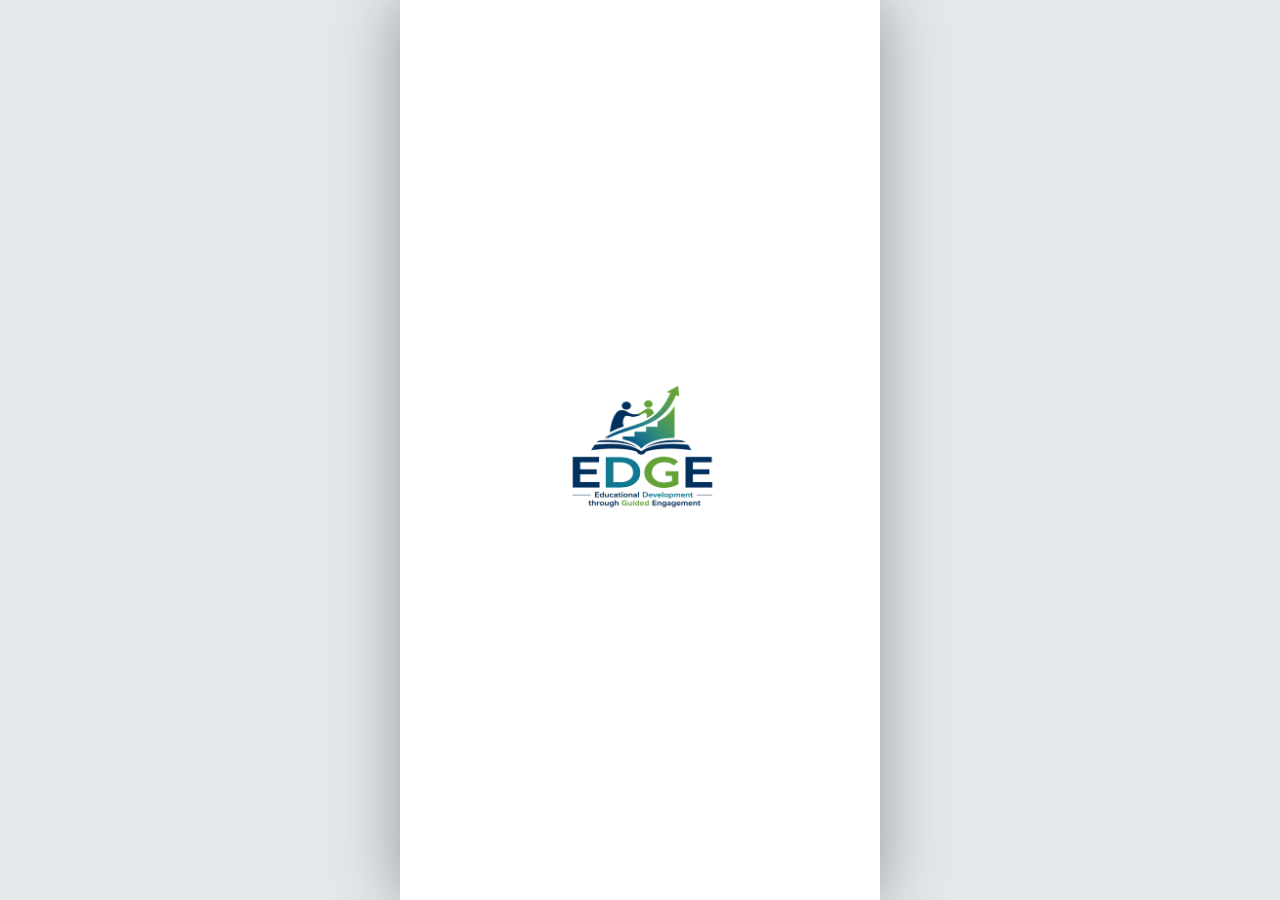
<file: index.html>
<!DOCTYPE html>
<html lang="en">
<head>
<meta charset="UTF-8" />
<meta name="viewport" content="width=device-width, initial-scale=1, viewport-fit=cover, user-scalable=no" />
<title>EDGE — Educational Development through Guided Engagement</title>
<meta name="description" content="EDGE — guided Grade 9 English reading comprehension practice, aligned to Term 1 MELCs, with progress tracking." />

<!-- PWA / Add to Home Screen -->
<link rel="manifest" href="manifest.json" />
<meta name="theme-color" content="#FFFFFF" />
<link rel="apple-touch-icon" href="assets/icons/icon-180.png" />
<meta name="apple-mobile-web-app-capable" content="yes" />
<meta name="apple-mobile-web-app-status-bar-style" content="black-translucent" />
<meta name="apple-mobile-web-app-title" content="EDGE" />
<link rel="icon" href="assets/icons/icon-32.png" />

<link rel="stylesheet" href="style.css" />
</head>
<body>

<div class="phone-frame" id="app">

  <!-- ============ SPLASH ============ -->
  <section class="screen splash-screen" id="screen-splash" aria-hidden="false">
    <div class="splash-logo-card">
      <img src="assets/logo.png" alt="EDGE" />
    </div>
  </section>

  <!-- ============ LOCK GATE (Unified Homescreen and Lockflow — Plan B, app-open gate) ============ -->
  <!-- Shown once per day, before the student reaches the app — but only when
       a session already exists on this device (a returning student). It asks
       for their real account password (not a puzzle), which is checked
       against Supabase Auth. If there's no existing session yet (first visit,
       or already signed out), this screen is skipped entirely and the app
       goes straight to the normal Login screen, since that already requires
       a password — there's nothing extra to "re-authenticate" in that case. -->
  <section class="screen lock-screen" id="screen-lock" aria-hidden="true">
    <div class="lock-content">
      <div class="lock-icon">
        <img src="assets/logo.png" alt="" />
      </div>
      <p class="lock-eyebrow">Enter your password to continue</p>
      <p class="lock-email" id="lockEmail">Loading…</p>

      <form id="lockForm" class="lock-form">
        <div class="password-row">
          <input class="field-input" type="password" id="lockPassword" placeholder="••••••••" autocomplete="current-password" required />
          <button type="button" class="eye-btn" id="lockToggleEye" aria-label="Show password">
            <svg width="20" height="20" viewBox="0 0 24 24" fill="none" stroke="currentColor" stroke-width="1.8">
              <path d="M1.5 12S5 5 12 5s10.5 7 10.5 7-3.5 7-10.5 7S1.5 12 1.5 12Z"/>
              <circle cx="12" cy="12" r="3"/>
            </svg>
          </button>
        </div>

        <p class="lock-feedback" id="lockFeedback"></p>

        <button class="unlock-btn" id="unlockBtn" type="submit">Unlock</button>
      </form>

      <button class="lock-signout-link" id="lockSignOutBtn" type="button">Not you? Sign in as someone else</button>

      <a class="lock-emergency-btn" id="lockEmergencyBtn" href="tel:911">
        <svg width="16" height="16" viewBox="0 0 24 24" fill="none" stroke="currentColor" stroke-width="2"><path d="M22 16.92v3a2 2 0 0 1-2.18 2 19.79 19.79 0 0 1-8.63-3.07 19.5 19.5 0 0 1-6-6 19.79 19.79 0 0 1-3.07-8.67A2 2 0 0 1 4.11 2h3a2 2 0 0 1 2 1.72c.127.96.361 1.903.7 2.81a2 2 0 0 1-.45 2.11L8.09 9.91a16 16 0 0 0 6 6l1.27-1.27a2 2 0 0 1 2.11-.45c.907.339 1.85.573 2.81.7A2 2 0 0 1 22 16.92z"/></svg>
        Emergency Call
      </a>
    </div>
  </section>

  <!-- ============ LOGIN ============ -->
  <section class="screen login-screen" id="screen-login" aria-hidden="true">
    <div class="login-card">
      <div class="login-card-accent"></div>
      <div class="login-card-body">
        <div class="login-logo-box">
          <img src="assets/logo.png" alt="EDGE" class="logo-light" />
          <img src="assets/logo-dark.png" alt="EDGE" class="logo-dark" />
        </div>

        <h1 class="login-title" id="authTitle">Student Login</h1>
        <p class="login-subtitle">GUIDED READING ACCESS</p>

        <p class="offline-banner" id="offlineBanner" style="display:none;">
          Running in offline demo mode — connect Supabase in
          <code>supabase-config.js</code> for real accounts &amp; sync.
        </p>

        <form id="loginForm">
          <div class="name-field-row signup-only">
            <div>
              <label class="field-label signup-only" for="firstName">First Name</label>
              <input class="field-input signup-only" type="text" id="firstName" placeholder="Juan" autocomplete="given-name" />
            </div>
            <div>
              <label class="field-label signup-only" for="lastName">Last Name</label>
              <input class="field-input signup-only" type="text" id="lastName" placeholder="Dela Cruz" autocomplete="family-name" />
            </div>
          </div>

          <label class="field-label" for="email">Email Address</label>
          <input class="field-input" type="email" id="email" placeholder="name@school.edu.ph" autocomplete="username" required />

          <label class="field-label signup-only" for="gradeLevel">Grade Level</label>
          <select class="field-input signup-only" id="gradeLevel" required>
            <option value="" disabled selected>Select grade level</option>
            <option value="7">Grade 7</option>
            <option value="8">Grade 8</option>
            <option value="9">Grade 9</option>
            <option value="10">Grade 10</option>
          </select>

          <label class="field-label" for="password">Password</label>
          <div class="password-row">
            <input class="field-input" type="password" id="password" placeholder="••••••••" autocomplete="current-password" required minlength="6" />
            <button type="button" class="eye-btn" id="toggleEye" aria-label="Show password">
              <svg width="20" height="20" viewBox="0 0 24 24" fill="none" stroke="currentColor" stroke-width="1.8">
                <path d="M1.5 12S5 5 12 5s10.5 7 10.5 7-3.5 7-10.5 7S1.5 12 1.5 12Z"/>
                <circle cx="12" cy="12" r="3"/>
              </svg>
            </button>
          </div>

          <p class="login-error" id="loginError"></p>

          <button type="submit" class="signin-btn" id="authSubmitBtn">Sign In to Dashboard</button>
        </form>

        <p class="auth-switch">
          <span id="authSwitchText">New here?</span>
          <button type="button" id="authModeToggle">Create an account</button>
        </p>

        <a class="admin-login-link" href="admin.html">Staff / Admin Login</a>
      </div>
    </div>
  </section>

  <!-- ============ APP SHELL ============ -->
  <section class="screen app-shell" id="screen-app" aria-hidden="true">

    <header class="top-bar">
      <div class="top-bar-logo">
        <img src="assets/logo.png" alt="EDGE" class="logo-light" />
        <img src="assets/logo-dark.png" alt="EDGE" class="logo-dark" />
      </div>
      <div class="top-bar-actions">
        <button class="icon-btn" id="bellBtn" aria-label="Notifications">
          <svg width="22" height="22" viewBox="0 0 24 24" fill="none" stroke="currentColor" stroke-width="1.8">
            <path d="M18 8a6 6 0 0 0-12 0c0 7-3 9-3 9h18s-3-2-3-9"/>
            <path d="M13.7 21a2 2 0 0 1-3.4 0"/>
          </svg>
          <span class="badge-dot"></span>
        </button>

        <div class="avatar-wrap">
          <button class="avatar-btn" id="avatarBtn" aria-label="Account" aria-haspopup="true" aria-expanded="false">
            <span class="avatar-initials" id="avatarInitials">ST</span>
            <img class="avatar-photo" id="avatarPhoto" alt="" style="display:none;" />
          </button>

          <div class="profile-menu" id="profileMenu" aria-hidden="true">
            <div class="profile-menu-header">
              <button class="profile-photo-btn" id="profilePhotoBtn" aria-label="Change profile photo">
                <span class="avatar-initials avatar-initials-lg" id="menuAvatarInitials">ST</span>
                <img class="avatar-photo" id="menuAvatarPhoto" alt="" style="display:none;" />
                <span class="profile-photo-edit">
                  <svg width="13" height="13" viewBox="0 0 24 24" fill="none" stroke="currentColor" stroke-width="2"><path d="M12 20h9"/><path d="M16.5 3.5a2.1 2.1 0 0 1 3 3L7 19l-4 1 1-4Z"/></svg>
                </span>
              </button>
              <div class="profile-menu-email" id="profileMenuEmail">—</div>
              <input type="file" id="avatarFileInput" accept="image/*" style="display:none;" />
              <p class="profile-photo-status" id="profilePhotoStatus"></p>
            </div>

            <div class="profile-menu-item theme-toggle-row">
              <span>Dark mode</span>
              <button class="theme-switch" id="themeSwitch" role="switch" aria-checked="false" aria-label="Toggle dark mode">
                <span class="theme-switch-thumb"></span>
              </button>
            </div>

            <button class="profile-menu-item" id="menuSettingsBtn">
              <svg width="17" height="17" viewBox="0 0 24 24" fill="none" stroke="currentColor" stroke-width="1.8"><circle cx="12" cy="12" r="3"/><path d="M19.4 15a1.7 1.7 0 0 0 .3 1.9l.1.1a2 2 0 1 1-2.8 2.8l-.1-.1a1.7 1.7 0 0 0-1.9-.3 1.7 1.7 0 0 0-1 1.5V21a2 2 0 1 1-4 0v-.1a1.7 1.7 0 0 0-1-1.6 1.7 1.7 0 0 0-1.9.3l-.1.1a2 2 0 1 1-2.8-2.8l.1-.1a1.7 1.7 0 0 0 .3-1.9 1.7 1.7 0 0 0-1.5-1H3a2 2 0 1 1 0-4h.1a1.7 1.7 0 0 0 1.6-1 1.7 1.7 0 0 0-.3-1.9l-.1-.1a2 2 0 1 1 2.8-2.8l.1.1a1.7 1.7 0 0 0 1.9.3H9a1.7 1.7 0 0 0 1-1.5V3a2 2 0 1 1 4 0v.1a1.7 1.7 0 0 0 1 1.5 1.7 1.7 0 0 0 1.9-.3l.1-.1a2 2 0 1 1 2.8 2.8l-.1.1a1.7 1.7 0 0 0-.3 1.9V9a1.7 1.7 0 0 0 1.5 1H21a2 2 0 1 1 0 4h-.1a1.7 1.7 0 0 0-1.5 1z"/></svg>
              Settings
            </button>

            <button class="profile-menu-item danger" id="menuLogoutBtn">
              <svg width="17" height="17" viewBox="0 0 24 24" fill="none" stroke="currentColor" stroke-width="1.8"><path d="M9 21H5a2 2 0 0 1-2-2V5a2 2 0 0 1 2-2h4"/><path d="M16 17l5-5-5-5"/><path d="M21 12H9"/></svg>
              Log out
            </button>
          </div>
        </div>
      </div>
    </header>

    <!-- ---- HOME ---- -->
    <div class="tab-panel" data-panel="home">
      <div class="panel-scroll">
        <div class="home-hero">
          <img src="assets/logo.png" alt="EDGE" class="logo-light" />
          <img src="assets/logo-dark.png" alt="EDGE" class="logo-dark" />
        </div>

        <p class="greeting-eyebrow">Welcome back</p>
        <h2 class="greeting-title">Ready for this week's lesson?</h2>

        <div class="quick-grid">
          <button class="quick-tile" data-goto="learn">
            <span class="quick-icon tile-green">
              <svg width="20" height="20" viewBox="0 0 24 24" fill="none" stroke="currentColor" stroke-width="1.8"><path d="M4 19.5V6a2 2 0 0 1 2-2h12a2 2 0 0 1 2 2v13.5"/><path d="M4 19.5A2 2 0 0 0 6 21h12a2 2 0 0 0 2-1.5"/><path d="M8 8h8M8 12h8M8 16h5"/></svg>
            </span>
            Start Lesson
          </button>
          <button class="quick-tile" data-goto="dashboard">
            <span class="quick-icon tile-teal">
              <svg width="20" height="20" viewBox="0 0 24 24" fill="none" stroke="currentColor" stroke-width="1.8"><path d="M3 3v18h18"/><path d="M7 15l4-4 3 3 5-6"/></svg>
            </span>
            View Progress
          </button>
          <button class="quick-tile" data-goto="home">
            <span class="quick-icon tile-orange">
              <svg width="20" height="20" viewBox="0 0 24 24" fill="none" stroke="currentColor" stroke-width="1.8"><path d="M12 2l2.9 6.6L22 9.3l-5 4.9 1.2 7.1L12 17.8l-6.2 3.5L7 14.2 2 9.3l7.1-.7z"/></svg>
            </span>
            Streak: <span id="homeStreakInline">0</span>w
          </button>
          <button class="quick-tile" data-goto="more">
            <span class="quick-icon tile-navy">
              <svg width="20" height="20" viewBox="0 0 24 24" fill="none" stroke="currentColor" stroke-width="1.8"><circle cx="12" cy="5" r="1.4"/><circle cx="12" cy="12" r="1.4"/><circle cx="12" cy="19" r="1.4"/></svg>
            </span>
            More
          </button>
        </div>

        <p class="section-heading">Today at a glance</p>
        <div class="mini-summary-card">
          <div class="mini-row"><span>Lessons this week</span><strong id="homeWeek">0</strong></div>
          <div class="mini-row"><span>Current streak</span><strong id="homeStreak">0 weeks</strong></div>
          <div class="mini-row"><span>Current level</span><strong id="homeLevel">1</strong></div>
        </div>
      </div>
    </div>

    <!-- ---- DASHBOARD ---- -->
    <div class="tab-panel" data-panel="dashboard">
      <div class="panel-scroll">
        <div class="stat-card">
          <div class="stat-icon tile-green">
            <svg width="22" height="22" viewBox="0 0 24 24" fill="none" stroke="currentColor" stroke-width="1.8"><rect x="3" y="5" width="18" height="16" rx="2"/><path d="M3 10h18M8 3v4M16 3v4"/></svg>
          </div>
          <div class="stat-text">
            <p class="stat-label">This Week</p>
            <p class="stat-number" id="statWeek">0</p>
            <p class="stat-note">lessons completed</p>
          </div>
        </div>

        <div class="stat-card">
          <div class="stat-icon tile-orange">
            <svg width="22" height="22" viewBox="0 0 24 24" fill="none" stroke="currentColor" stroke-width="1.8"><path d="M12 2l2.9 6.6L22 9.3l-5 4.9 1.2 7.1L12 17.8l-6.2 3.5L7 14.2 2 9.3l7.1-.7z"/></svg>
          </div>
          <div class="stat-text">
            <p class="stat-label">Streak</p>
            <p class="stat-number" id="statStreak">0</p>
            <p class="stat-note" id="statStreakNote">days in a row</p>
          </div>
        </div>

        <div class="stat-card">
          <div class="stat-icon tile-teal">
            <svg width="22" height="22" viewBox="0 0 24 24" fill="none" stroke="currentColor" stroke-width="1.8"><path d="M5 20V10M12 20V4M19 20v-7"/></svg>
          </div>
          <div class="stat-text">
            <p class="stat-label">Level</p>
            <p class="stat-number" id="statLevel">1</p>
            <p class="stat-note" id="statLevelNote">2 lessons to next level</p>
          </div>
        </div>

        <p class="section-heading">Analytics Overview</p>
        <p class="section-subtext">Lessons completed and comprehension accuracy over time.</p>

        <div class="chart-card">
          <canvas id="analyticsChart" height="230"></canvas>
        </div>

        <div class="legend-row">
          <span class="legend-item"><span class="legend-dot dot-green"></span>Lessons completed</span>
          <span class="legend-item"><span class="legend-dot dot-teal"></span>Accuracy %</span>
        </div>

        <p class="section-heading">Detailed Progress</p>
        <p class="section-subtext">Every completed lesson, most recent first.</p>

        <div class="history-list" id="historyList"></div>
      </div>
    </div>

    <!-- ---- LEARN (Bilingual Reading Comprehension module) ---- -->
    <!-- One lesson unlocks per week (per feedback: "each lesson ay may
         question within the week, tapos next week new lesson"). readingActiveCard
         shows while this week's lesson is still open; readingLockedCard shows
         once it's been completed, until the next weekly unlock. -->
    <div class="tab-panel" data-panel="learn">
      <div class="panel-scroll">
        <div class="panel-header-row">
          <h2 class="panel-title">Learn</h2>
          <span class="lesson-pill" id="lessonPill">Lesson 1</span>
        </div>
        <span class="competency-pill" id="competencyPill">Loading…</span>

        <div class="segmented" data-answer-mode>
          <button type="button" class="segmented-btn" data-mode="mc">Multiple Choice</button>
          <button type="button" class="segmented-btn" data-mode="typed">Type Answer</button>
        </div>

        <div class="chart-card reading-card" id="readingActiveCard">
          <p class="card-label" id="passageLabel">Passage</p>
          <div class="passage" id="passageText">Loading…</div>

          <p class="card-label">Question</p>
          <div class="question-box" id="readingQuestion">Loading…</div>

          <p class="card-label">Choose the best answer</p>
          <div class="test-options" id="readingOptions"></div>

          <div class="typed-answer-row" id="readingTyped" style="display:none;">
            <input type="text" class="field-input typed-answer-input" id="readingTypedInput" placeholder="Type your answer…" autocomplete="off" />
            <button type="button" class="primary-btn typed-answer-btn" id="readingTypedSubmit">Submit</button>
          </div>

          <p class="reading-feedback" id="readingFeedback"></p>
        </div>

        <div class="chart-card reading-card lesson-locked-card" id="readingLockedCard" style="display:none;">
          <div class="lesson-locked-icon">
            <svg width="26" height="26" viewBox="0 0 24 24" fill="none" stroke="currentColor" stroke-width="1.8"><path d="M20 6L9 17l-5-5"/></svg>
          </div>
          <p class="lesson-locked-title">This week's lesson is done!</p>
          <p class="lesson-locked-note" id="lessonLockedNote">A new lesson unlocks in 7 days.</p>
        </div>
      </div>
    </div>

    <!-- ---- TEST (Pre-Test / Post-Test) ---- -->
    <div class="tab-panel" data-panel="test">
      <div class="panel-scroll">
        <h2 class="panel-title">Assessment</h2>
        <p class="section-subtext">20-item reading comprehension test, administered before and after the intervention period.</p>

        <div class="segmented" data-answer-mode>
          <button type="button" class="segmented-btn" data-mode="mc">Multiple Choice</button>
          <button type="button" class="segmented-btn" data-mode="typed">Type Answer</button>
        </div>

        <div id="testHome">
          <div class="test-card" id="preTestCard">
            <div class="test-card-top">
              <span class="test-badge badge-teal">Pre-Test</span>
              <span class="test-status" id="preTestStatus">Not started</span>
            </div>
            <p class="test-card-desc">Take this before starting daily lessons to record a baseline score.</p>
            <button class="secondary-btn" id="startPreTest">Start Pre-Test</button>
          </div>

          <div class="test-card" id="postTestCard">
            <div class="test-card-top">
              <span class="test-badge badge-green">Post-Test</span>
              <span class="test-status" id="postTestStatus">Not started</span>
            </div>
            <p class="test-card-desc">Take this after the intervention period to measure improvement.</p>
            <button class="secondary-btn" id="startPostTest">Start Post-Test</button>
          </div>

          <div class="test-card result-card" id="comparisonCard" style="display:none;">
            <p class="card-label">Pre vs. Post comparison</p>
            <div class="mini-row"><span>Pre-Test score</span><strong id="cmpPre">—</strong></div>
            <div class="mini-row"><span>Post-Test score</span><strong id="cmpPost">—</strong></div>
            <div class="mini-row"><span>Change</span><strong id="cmpDelta">—</strong></div>
          </div>
        </div>

        <!-- Active quiz runner (hidden until a test starts) -->
        <div id="testRunner" style="display:none;">
          <div class="test-progress-row">
            <span id="testRunnerLabel">Pre-Test</span>
            <span id="testProgressText">Item 1 / 20</span>
          </div>
          <div class="progress-track"><div class="progress-fill" id="testProgressFill"></div></div>
          <span class="competency-pill" id="testCompetencyPill">Loading…</span>

          <div class="chart-card reading-card">
            <p class="card-label">Question</p>
            <div class="question-box" id="testQuestion">Loading…</div>

            <div class="test-options" id="testOptions"></div>

            <div class="typed-answer-row" id="testTyped" style="display:none;">
              <input type="text" class="field-input typed-answer-input" id="testTypedInput" placeholder="Type your answer…" autocomplete="off" />
              <button type="button" class="primary-btn typed-answer-btn" id="testTypedSubmit">Submit</button>
            </div>
          </div>

          <button class="ghost-btn" id="exitTestBtn">Exit test</button>
        </div>

        <!-- Result screen -->
        <div id="testResult" style="display:none;">
          <div class="test-card result-card">
            <p class="card-label" id="resultLabel">Pre-Test complete</p>
            <p class="result-score" id="resultScore">0 / 20</p>
            <p class="section-subtext" id="resultNote"></p>
            <button class="secondary-btn" id="backToTestsBtn">Back to Assessment</button>
          </div>
        </div>
      </div>
    </div>

    <!-- ---- RANK (Leaderboard) ---- -->
    <div class="tab-panel" data-panel="rank">
      <div class="panel-scroll">
        <h2 class="panel-title">Leaderboard</h2>
        <p class="section-subtext">Ranked by lessons completed. Ties broken by streak, then level.</p>

        <div class="leaderboard-scope-row">
          <button type="button" class="segmented-btn-solo active" id="scopeAllGrades">All Grades</button>
          <button type="button" class="segmented-btn-solo" id="scopeMyGrade">My Grade</button>
        </div>

        <div id="leaderboardOfflineNote" class="offline-banner" style="display:none;">
          The leaderboard needs a connected Supabase backend to compare students — it isn't available in offline demo mode. See <code>README.md</code> to connect Supabase.
        </div>

        <div id="leaderboardList" class="leaderboard-list"></div>
      </div>
    </div>

    <!-- ---- MORE ---- -->
    <div class="tab-panel" data-panel="more">
      <div class="panel-scroll">

        <!-- ---- MORE: main menu ---- -->
        <div class="more-view" id="moreMainView">
          <h2 class="panel-title">More</h2>

          <ul class="menu-list">
            <li class="menu-item" id="moreProfileItem">
              <span class="menu-icon tile-navy">
                <svg width="18" height="18" viewBox="0 0 24 24" fill="none" stroke="currentColor" stroke-width="1.8"><circle cx="12" cy="8" r="4"/><path d="M4 20c0-4 4-6 8-6s8 2 8 6"/></svg>
              </span>
              <span>Profile</span>
            </li>
            <li class="menu-item" id="notificationsItem">
              <span class="menu-icon tile-orange">
                <svg width="18" height="18" viewBox="0 0 24 24" fill="none" stroke="currentColor" stroke-width="1.8"><path d="M18 8a6 6 0 0 0-12 0c0 7-3 9-3 9h18s-3-2-3-9"/></svg>
              </span>
              <span>Daily Notifications</span>
              <span class="menu-value" id="notifStatus">Off</span>
            </li>
            <li class="menu-item" id="resetProgressItem">
              <span class="menu-icon tile-teal">
                <svg width="18" height="18" viewBox="0 0 24 24" fill="none" stroke="currentColor" stroke-width="1.8"><path d="M3 12a9 9 0 1 1 3 6.7"/><path d="M3 21v-5h5"/></svg>
              </span>
              <span>Reset progress</span>
            </li>
            <li class="menu-item" id="moreSettingsItem">
              <span class="menu-icon tile-green">
                <svg width="18" height="18" viewBox="0 0 24 24" fill="none" stroke="currentColor" stroke-width="1.8"><path d="M12 2l2.4 6.9H21l-5.6 4.1 2.1 7-5.5-4.3-5.5 4.3 2.1-7L3 8.9h6.6z"/></svg>
              </span>
              <span>Settings</span>
            </li>
          </ul>

          <button class="signout-btn" id="signOutBtn">Sign Out</button>
        </div>

        <!-- ---- MORE: profile page ---- -->
        <div class="more-view" id="moreProfileView" style="display:none;">
          <button class="back-row" id="profileBackBtn">
            <svg width="18" height="18" viewBox="0 0 24 24" fill="none" stroke="currentColor" stroke-width="2"><path d="M15 18l-6-6 6-6"/></svg>
            Back
          </button>
          <h2 class="panel-title">Profile</h2>

          <div class="profile-page-card">
            <button class="profile-photo-btn profile-photo-btn-lg" id="profilePagePhotoBtn" aria-label="Change profile photo">
              <span class="avatar-initials avatar-initials-lg" id="pageAvatarInitials">ST</span>
              <img class="avatar-photo" id="pageAvatarPhoto" alt="" style="display:none;" />
              <span class="profile-photo-edit">
                <svg width="13" height="13" viewBox="0 0 24 24" fill="none" stroke="currentColor" stroke-width="2"><path d="M12 20h9"/><path d="M16.5 3.5a2.1 2.1 0 0 1 3 3L7 19l-4 1 1-4Z"/></svg>
              </span>
            </button>
            <p class="profile-photo-status" id="profilePagePhotoStatus"></p>

            <label class="field-label" for="profileFirstName">First Name</label>
            <input class="field-input" type="text" id="profileFirstName" placeholder="First name" />

            <label class="field-label" for="profileLastName">Last Name</label>
            <input class="field-input" type="text" id="profileLastName" placeholder="Last name" />

            <label class="field-label" for="profileEmailDisplay">Email Address</label>
            <input class="field-input" type="email" id="profileEmailDisplay" disabled />
            <p class="field-hint">Email can't be changed here.</p>

            <button class="primary-btn" id="saveProfileBtn">Save Changes</button>
            <p class="profile-photo-status" id="saveProfileStatus"></p>
          </div>
        </div>

        <!-- ---- MORE: settings page ---- -->
        <div class="more-view" id="moreSettingsView" style="display:none;">
          <button class="back-row" id="settingsBackBtn">
            <svg width="18" height="18" viewBox="0 0 24 24" fill="none" stroke="currentColor" stroke-width="2"><path d="M15 18l-6-6 6-6"/></svg>
            Back
          </button>
          <h2 class="panel-title">Settings</h2>

          <ul class="menu-list">
            <li class="menu-item theme-toggle-row" style="cursor:default;">
              <span>Dark mode</span>
              <button class="theme-switch" id="settingsThemeSwitch" role="switch" aria-checked="false" aria-label="Toggle dark mode">
                <span class="theme-switch-thumb"></span>
              </button>
            </li>
          </ul>

          <p class="section-heading" style="margin-top:18px;">Default Answer Mode</p>
          <p class="field-hint" style="margin: -6px 0 10px;">Applies to Learn and Test tabs. A few items always stay multiple choice.</p>
          <div class="segmented" data-answer-mode>
            <button type="button" class="segmented-btn" data-mode="mc">Multiple Choice</button>
            <button type="button" class="segmented-btn" data-mode="typed">Type Answer</button>
          </div>

          <p class="section-heading" style="margin-top:22px;">Change Password</p>
          <div class="profile-page-card">
            <label class="field-label" for="newPassword">New Password</label>
            <div class="password-row">
              <input class="field-input" type="password" id="newPassword" placeholder="At least 6 characters" minlength="6" />
            </div>
            <label class="field-label" for="confirmPassword">Confirm New Password</label>
            <input class="field-input" type="password" id="confirmPassword" placeholder="Re-enter new password" minlength="6" />
            <button class="secondary-btn" id="changePasswordBtn">Update Password</button>
            <p class="profile-photo-status" id="passwordStatus"></p>
          </div>
        </div>

      </div>
    </div>

    <nav class="tab-bar">
      <button class="tab-btn active" data-tab="home">
        <svg width="22" height="22" viewBox="0 0 24 24" fill="none" stroke="currentColor" stroke-width="1.8"><path d="M3 11l9-8 9 8"/><path d="M5 10v10h14V10"/></svg>
        <span>Home</span>
      </button>

      <button class="tab-btn" data-tab="dashboard">
        <svg width="22" height="22" viewBox="0 0 24 24" fill="none" stroke="currentColor" stroke-width="1.8"><rect x="3" y="3" width="7" height="7" rx="1.5"/><rect x="14" y="3" width="7" height="7" rx="1.5"/><rect x="3" y="14" width="7" height="7" rx="1.5"/><rect x="14" y="14" width="7" height="7" rx="1.5"/></svg>
        <span>Dashboard</span>
      </button>
      <button class="tab-btn" data-tab="learn">
        <svg width="22" height="22" viewBox="0 0 24 24" fill="none" stroke="currentColor" stroke-width="1.8"><path d="M4 19.5V6a2 2 0 0 1 2-2h12a2 2 0 0 1 2 2v13.5"/><path d="M4 19.5A2 2 0 0 0 6 21h12a2 2 0 0 0 2-1.5"/></svg>
        <span>Learn</span>
      </button>
      <button class="tab-btn" data-tab="test">
        <svg width="22" height="22" viewBox="0 0 24 24" fill="none" stroke="currentColor" stroke-width="1.8"><path d="M9 11l3 3 8-8"/><path d="M21 12v7a2 2 0 0 1-2 2H5a2 2 0 0 1-2-2V5a2 2 0 0 1 2-2h11"/></svg>
        <span>Test</span>
      </button>
      <button class="tab-btn" data-tab="rank">
        <svg width="22" height="22" viewBox="0 0 24 24" fill="none" stroke="currentColor" stroke-width="1.8"><path d="M8 21h8"/><path d="M12 17v4"/><path d="M7 4h10v5a5 5 0 0 1-10 0V4Z"/><path d="M17 6h2a2 2 0 0 1 0 4h-1"/><path d="M7 6H5a2 2 0 0 0 0 4h1"/></svg>
        <span>Rank</span>
      </button>
      <button class="tab-btn" data-tab="more">
        <svg width="22" height="22" viewBox="0 0 24 24" fill="none" stroke="currentColor" stroke-width="1.8"><circle cx="5" cy="12" r="1.6"/><circle cx="12" cy="12" r="1.6"/><circle cx="19" cy="12" r="1.6"/></svg>
        <span>More</span>
      </button>
    </nav>
  </section>

  <!-- ============ PHOTO CROP MODAL ============ -->
  <div class="crop-modal" id="cropModal" aria-hidden="true">
    <div class="crop-modal-card">
      <p class="crop-modal-title">Adjust your photo</p>

      <div class="crop-viewport" id="cropViewport">
        <img id="cropImage" alt="" draggable="false" />
      </div>

      <div class="crop-zoom-row">
        <svg width="15" height="15" viewBox="0 0 24 24" fill="none" stroke="currentColor" stroke-width="1.8"><circle cx="11" cy="11" r="7"/><path d="m21 21-4.35-4.35"/></svg>
        <input type="range" id="cropZoom" min="100" max="300" value="100" />
        <svg width="19" height="19" viewBox="0 0 24 24" fill="none" stroke="currentColor" stroke-width="1.8"><circle cx="11" cy="11" r="7"/><path d="m21 21-4.35-4.35"/></svg>
      </div>
      <p class="crop-hint">Drag to reposition · use the slider to zoom</p>

      <div class="crop-modal-actions">
        <button class="ghost-btn" id="cropCancelBtn">Cancel</button>
        <button class="primary-btn" id="cropSaveBtn">Save Photo</button>
      </div>
    </div>
  </div>

</div>

<script src="assets/vendor/chart.umd.min.js"></script>
<script src="assets/vendor/supabase.js"></script>
<script src="supabase-config.js"></script>
<script src="app.js"></script>
</body>
</html>
</file>
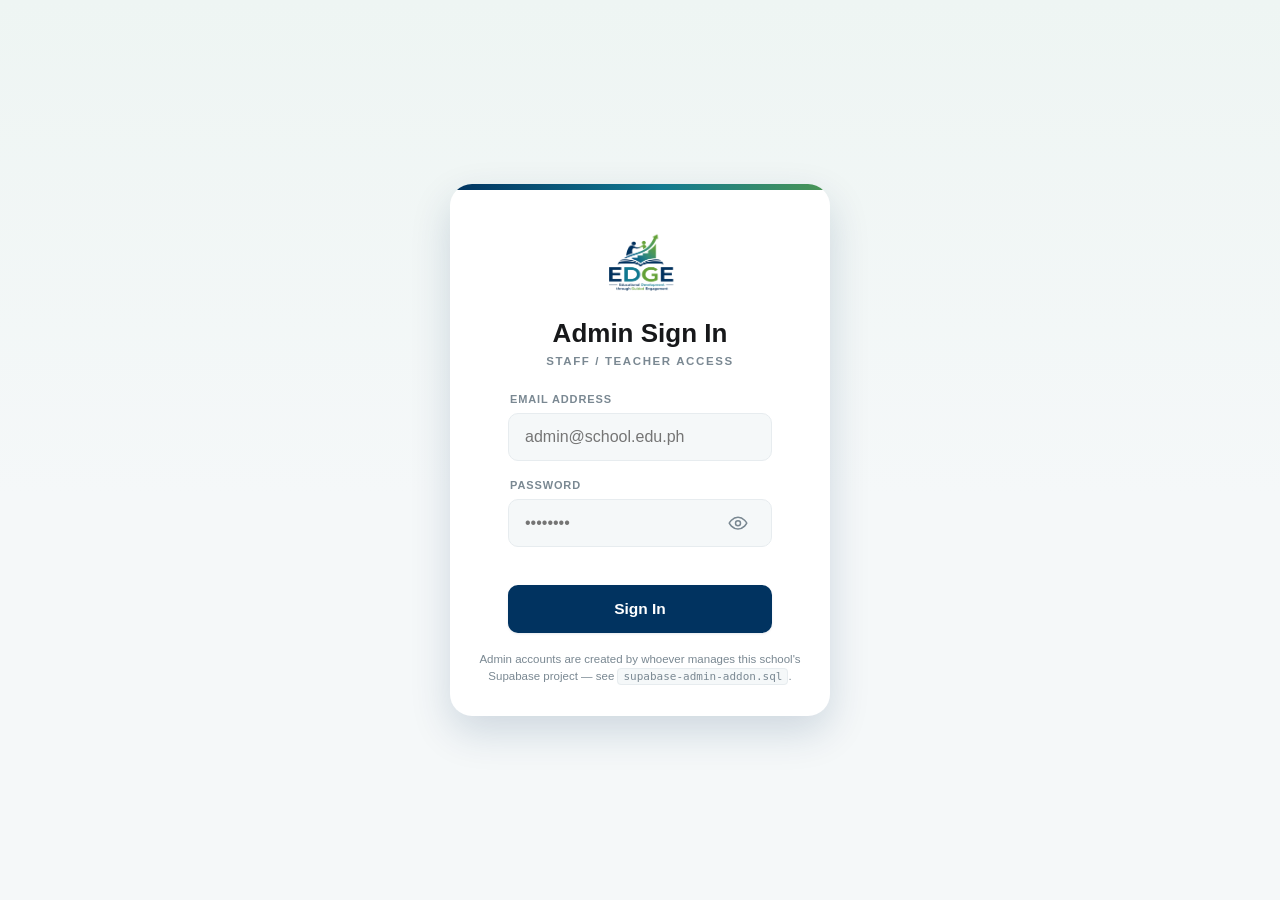
<file: admin.html>
<!DOCTYPE html>
<html lang="en">
<head>
<meta charset="UTF-8" />
<meta name="viewport" content="width=device-width, initial-scale=1" />
<title>EDGE — Admin Dashboard</title>
<meta name="description" content="EDGE Admin — student progress dashboard for teachers and staff." />
<meta name="robots" content="noindex, nofollow" />

<!-- Same manifest as index.html — installing from here now uses the exact
     same icon set / config that already works, just launching into admin.html. -->
<!-- PWA / Add to Home Screen -->
<link rel="manifest" href="manifest.json" />
<meta name="theme-color" content="#FFFFFF" />
<link rel="apple-touch-icon" href="assets/icons/icon-180.png" />
<meta name="apple-mobile-web-app-capable" content="yes" />
<meta name="apple-mobile-web-app-status-bar-style" content="black-translucent" />
<meta name="apple-mobile-web-app-title" content="EDGE" />
<link rel="icon" href="assets/icons/icon-32.png" />

<link rel="stylesheet" href="style.css" />
<link rel="stylesheet" href="admin.css" />
</head>
<body class="admin-body">

<!-- ============ ADMIN LOGIN ============ -->
<section class="admin-login-screen" id="adminLoginScreen">
  <div class="login-card">
    <div class="login-card-accent"></div>
    <div class="login-card-body">
      <div class="login-logo-box">
        <img src="assets/logo.png" alt="EDGE" class="logo-light" />
        <img src="assets/logo-dark.png" alt="EDGE" class="logo-dark" />
      </div>

      <h1 class="login-title">Admin Sign In</h1>
      <p class="login-subtitle">STAFF / TEACHER ACCESS</p>

      <p class="offline-banner" id="adminOfflineBanner" style="display:none;">
        Supabase isn't connected in <code>supabase-config.js</code> — the admin
        dashboard needs a real backend and can't run in offline demo mode.
      </p>

      <form id="adminLoginForm">
        <label class="field-label" for="adminEmail">Email Address</label>
        <input class="field-input" type="email" id="adminEmail" placeholder="admin@school.edu.ph" autocomplete="username" required />

        <label class="field-label" for="adminPassword">Password</label>
        <div class="password-row">
          <input class="field-input" type="password" id="adminPassword" placeholder="••••••••" autocomplete="current-password" required />
          <button type="button" class="eye-btn" id="adminToggleEye" aria-label="Show password">
            <svg width="20" height="20" viewBox="0 0 24 24" fill="none" stroke="currentColor" stroke-width="1.8">
              <path d="M1.5 12S5 5 12 5s10.5 7 10.5 7-3.5 7-10.5 7S1.5 12 1.5 12Z"/>
              <circle cx="12" cy="12" r="3"/>
            </svg>
          </button>
        </div>

        <p class="login-error" id="adminLoginError"></p>

        <button type="submit" class="signin-btn" id="adminSubmitBtn">Sign In</button>
      </form>

      <p class="admin-note">Admin accounts are created by whoever manages this school's Supabase project — see <code>supabase-admin-addon.sql</code>.</p>
    </div>
  </div>
</section>

<!-- ============ ADMIN DASHBOARD ============ -->
<section class="admin-dashboard" id="adminDashboardScreen" style="display:none;">

  <div class="admin-top-accent"></div>
  <header class="admin-top-bar">
    <div class="top-bar-logo">
      <img src="assets/logo.png" alt="EDGE" class="logo-light" />
      <img src="assets/logo-dark.png" alt="EDGE" class="logo-dark" />
    </div>
    <div class="admin-top-actions">
      <div class="admin-account">
        <span class="admin-avatar" id="adminAvatarInitials">A</span>
        <span class="admin-email" id="adminEmailDisplay"></span>
      </div>
      <button class="admin-signout-btn" id="adminSignOutBtn">
        <svg width="15" height="15" viewBox="0 0 24 24" fill="none" stroke="currentColor" stroke-width="1.8"><path d="M9 21H5a2 2 0 0 1-2-2V5a2 2 0 0 1 2-2h4"/><path d="M16 17l5-5-5-5"/><path d="M21 12H9"/></svg>
        <span>Sign Out</span>
      </button>
    </div>
  </header>

  <main class="admin-main">
    <h1 class="admin-page-title">Student Progress</h1>
    <p class="section-subtext">Overview of every registered student's activity, streaks, and test scores.</p>

    <div class="admin-summary-grid" id="adminSummaryGrid">
      <div class="admin-summary-card">
        <p class="admin-summary-label">Total Students</p>
        <p class="admin-summary-value" id="summaryTotal">—</p>
      </div>
      <div class="admin-summary-card">
        <p class="admin-summary-label">Avg. Level</p>
        <p class="admin-summary-value" id="summaryAvgLevel">—</p>
      </div>
      <div class="admin-summary-card">
        <p class="admin-summary-label">Avg. Pre-Test</p>
        <p class="admin-summary-value" id="summaryAvgPre">—</p>
      </div>
      <div class="admin-summary-card">
        <p class="admin-summary-label">Avg. Post-Test</p>
        <p class="admin-summary-value" id="summaryAvgPost">—</p>
      </div>
    </div>

    <div class="admin-table-toolbar">
      <input type="text" class="field-input admin-search" id="studentSearch" placeholder="Search by name, email, or grade…" />
      <button class="ghost-btn" id="refreshBtn">
        <svg width="15" height="15" viewBox="0 0 24 24" fill="none" stroke="currentColor" stroke-width="2"><path d="M3 12a9 9 0 1 1 3 6.7"/><path d="M3 21v-5h5"/></svg>
        Refresh
      </button>
    </div>

    <div class="admin-table-card">
      <div class="admin-table-scroll">
        <table class="admin-table" id="studentTable">
          <thead>
            <tr>
              <th data-sort="name">Student</th>
              <th data-sort="grade">Grade</th>
              <th data-sort="lesson">Lessons</th>
              <th data-sort="streak">Streak</th>
              <th data-sort="level">Level</th>
              <th data-sort="pre">Pre-Test</th>
              <th data-sort="post">Post-Test</th>
              <th data-sort="delta">Change</th>
              <th>Action</th>
            </tr>
          </thead>
          <tbody id="studentTableBody">
            <tr><td colspan="9" class="admin-table-empty">Loading…</td></tr>
          </tbody>
        </table>
      </div>
    </div>
  </main>
</section>

<script src="assets/vendor/supabase.js"></script>
<script src="supabase-config.js"></script>
<script src="admin.js"></script>
</body>
</html>
</file>
<file: style.css>
:root {
  /* ---- Light theme (default) ---- */
  --navy: #013360;
  --navy-hover: #011F3D;
  --navy-soft: #E7EDF3;
  --teal: #127A91;
  --teal-soft: #DEF0F3;
  --green: #65A238;
  --green-soft: #E9F3DF;
  --amber: #D98324;
  --amber-soft: #FBEBD8;
  --danger: #C0463A;
  --danger-soft: #FDF2F1;
  --danger-border: #F3D6D2;
  --ink: #17181A;
  --muted: #7A8892;
  --line: #E7ECEF;
  --bg: #F5F8F9;
  --card-bg: #FFFFFF;
  --card-bg-2: #FFFFFF;
  --outer-bg: #E4E8EB;
  --login-grad-start: #EEF5F3;
  --lock-grad-start: #12161D;
  --lock-grad-end: #0A0C10;
  --radius-lg: 20px;
  --radius-md: 14px;
  --radius-sm: 10px;
  --shadow-sm: 0 1px 2px rgba(1,51,96,0.05), 0 1px 3px rgba(1,51,96,0.06);
  --shadow-md: 0 6px 20px rgba(1,51,96,0.09);
  --shadow-lg: 0 16px 40px rgba(1,51,96,0.16);
  --chart-green-fill: rgba(101,162,56,0.10);
  --chart-teal-fill: rgba(18,122,145,0.08);
  --ease: cubic-bezier(0.4, 0, 0.2, 1);
  --safe-top: env(safe-area-inset-top, 0px);
  --safe-bottom: env(safe-area-inset-bottom, 0px);
}

[data-theme="dark"] {
  --navy: #4C8DFF;
  --navy-hover: #3D75D6;
  --navy-soft: rgba(76,141,255,0.16);
  --teal: #2DD4E0;
  --teal-soft: rgba(45,212,224,0.16);
  --green: #8BD450;
  --green-soft: rgba(139,212,80,0.16);
  --amber: #F5B84D;
  --amber-soft: rgba(245,184,77,0.16);
  --danger: #FF7A70;
  --danger-soft: rgba(255,122,112,0.14);
  --danger-border: rgba(255,122,112,0.35);
  --ink: #F3F5F7;
  --muted: #96A0AB;
  --line: rgba(255,255,255,0.10);
  --bg: #0A0C10;
  --card-bg: #15181E;
  --card-bg-2: #1C2028;
  --outer-bg: #000000;
  --login-grad-start: #10141B;
  --lock-grad-start: #12161D;
  --lock-grad-end: #0A0C10;
  --shadow-sm: 0 1px 2px rgba(0,0,0,0.3), 0 1px 3px rgba(0,0,0,0.24);
  --shadow-md: 0 6px 20px rgba(0,0,0,0.35);
  --shadow-lg: 0 16px 40px rgba(0,0,0,0.5);
  --chart-green-fill: rgba(139,212,80,0.14);
  --chart-teal-fill: rgba(45,212,224,0.12);
}

/* Logo/icon color variant swap: show the brand-color version on light
   backgrounds, the brightened version on dark backgrounds, so it's always
   legible without needing a white card behind it. */
.logo-dark { display: none !important; }
[data-theme="dark"] .logo-light { display: none !important; }
[data-theme="dark"] .logo-dark { display: block !important; }

@keyframes splashPop {
  from { opacity: 0; transform: scale(0.9); }
  to { opacity: 1; transform: scale(1); }
}

@media (prefers-reduced-motion: reduce) {
  *, *::before, *::after {
    animation-duration: 0.001ms !important;
    animation-iteration-count: 1 !important;
    transition-duration: 0.001ms !important;
  }
}

@keyframes fadeInUp {
  from { opacity: 0; transform: translateY(10px); }
  to { opacity: 1; transform: translateY(0); }
}

@keyframes fadeIn {
  from { opacity: 0; }
  to { opacity: 1; }
}

@keyframes shake {
  10%, 90% { transform: translateX(-1px); }
  20%, 80% { transform: translateX(2px); }
  30%, 50%, 70% { transform: translateX(-4px); }
  40%, 60% { transform: translateX(4px); }
}

@keyframes dotPop {
  0% { transform: scale(0.6); }
  60% { transform: scale(1.15); }
  100% { transform: scale(1); }
}

* { box-sizing: border-box; }

html, body {
  margin: 0;
  height: 100%;
  background: var(--outer-bg);
  font-family: -apple-system, BlinkMacSystemFont, "Segoe UI", Roboto, "Helvetica Neue", Arial, sans-serif;
  color: var(--ink);
  -webkit-tap-highlight-color: transparent;
  transition: background 0.25s var(--ease);
  /* Prevent iOS auto-zoom on input focus + respect system text scaling */
  -webkit-text-size-adjust: 100%;
  text-size-adjust: 100%;
}

button, input {
  font-family: inherit;
  -webkit-tap-highlight-color: transparent;
}

.mini-summary-card,
.stat-card,
.chart-card,
.menu-list,
.test-card {
  box-shadow: var(--shadow-sm);
  transition: box-shadow 0.18s var(--ease);
}

.phone-frame {
  position: relative;
  width: 100%;
  max-width: 480px;
  height: 100dvh;
  min-height: 100svh;
  margin: 0 auto;
  background: var(--bg);
  overflow: hidden;
  box-shadow: 0 0 60px rgba(0,0,0,0.35);
}

/* On true mobile viewports the "frame" concept should disappear entirely —
   no side gutters, no drop shadow floating the app off the edges. */
@media (max-width: 480px) {
  .phone-frame {
    max-width: 100%;
    height: 100dvh;
    min-height: 100svh;
    box-shadow: none;
  }
}

.screen {
  position: absolute;
  inset: 0;
  display: flex;
  flex-direction: column;
}

.screen[aria-hidden="true"] { display: none; }
.screen:not([aria-hidden="true"]) { animation: fadeInUp 0.35s var(--ease) both; }

/* ================= SPLASH ================= */

.splash-screen {
  background: #FFFFFF;
  align-items: center;
  justify-content: center;
}

.splash-logo-card {
  animation: splashPop 0.5s var(--ease) both;
}

.splash-logo-card img {
  width: 170px;
  max-width: 45vw;
  height: auto;
  object-fit: contain;
  display: block;
}

/* ================= LOGIN ================= */

.login-screen {
  background: linear-gradient(180deg, var(--login-grad-start) 0%, var(--bg) 55%);
  align-items: center;
  justify-content: center;
  padding: 24px;
  overflow-y: auto;
  -webkit-overflow-scrolling: touch;
}

.login-card {
  width: 100%;
  max-width: 380px;
  background: var(--card-bg);
  border-radius: 22px;
  overflow: hidden;
  box-shadow: var(--shadow-lg);
}

.login-card-accent {
  height: 6px;
  background: linear-gradient(90deg, var(--navy), var(--teal) 55%, var(--green) 120%);
}

.login-card-body {
  padding: 28px 26px 30px;
  display: flex;
  flex-direction: column;
  align-items: center;
}

.login-logo-box {
  width: 100%;
  background: transparent;
  padding: 14px 18px 4px;
  display: flex;
  justify-content: center;
  margin-bottom: 18px;
}

.login-logo-box img {
  max-width: 100%;
  height: 64px;
  object-fit: contain;
}

.login-title {
  font-size: clamp(20px, 6vw, 26px);
  font-weight: 800;
  margin: 0 0 6px;
  color: var(--ink);
  text-align: center;
}

.login-subtitle {
  font-size: 11.5px;
  font-weight: 700;
  letter-spacing: .14em;
  color: var(--muted);
  margin: 0 0 26px;
  text-align: center;
}

#loginForm { width: 100%; }

.field-label {
  display: block;
  font-size: 11px;
  font-weight: 700;
  letter-spacing: .08em;
  color: var(--muted);
  margin: 0 0 8px 2px;
  text-transform: uppercase;
}

.field-input {
  width: 100%;
  border: 1.5px solid var(--line);
  background: var(--bg);
  border-radius: var(--radius-sm);
  padding: 14px 16px;
  /* 16px is the iOS Safari threshold that prevents auto-zoom on focus */
  font-size: 16px;
  color: var(--ink);
  outline: none;
  margin-bottom: 18px;
  transition: border-color 0.18s var(--ease), box-shadow 0.18s var(--ease), background 0.18s var(--ease);
}

.field-input:focus {
  border-color: var(--teal);
  background: var(--card-bg-2);
  box-shadow: 0 0 0 3px var(--teal-soft);
}

:focus-visible {
  outline: 2px solid var(--teal);
  outline-offset: 2px;
}

.password-row { position: relative; }
.password-row .field-input { padding-right: 46px; }

.eye-btn {
  position: absolute;
  right: 12px;
  top: 50%;
  transform: translateY(-70%);
  border: none;
  background: none;
  color: var(--muted);
  cursor: pointer;
  padding: 10px;
  min-width: 44px;
  min-height: 44px;
  display: flex;
  align-items: center;
  justify-content: center;
}

.login-error {
  min-height: 18px;
  font-size: 13px;
  font-weight: 600;
  color: var(--danger);
  margin: -8px 0 10px 2px;
}

.signin-btn {
  width: 100%;
  border: none;
  border-radius: var(--radius-sm);
  padding: 15px;
  font-size: 15.5px;
  font-weight: 700;
  color: #fff;
  background: var(--navy);
  cursor: pointer;
  min-height: 48px;
  transition: background 0.18s var(--ease), transform 0.1s var(--ease), box-shadow 0.18s var(--ease);
  box-shadow: var(--shadow-sm);
}

.signin-btn:hover { background: var(--navy-hover); box-shadow: var(--shadow-md); }
.signin-btn:active { transform: scale(0.98); }
.signin-btn:disabled { opacity: 0.6; cursor: not-allowed; transform: none; }

.offline-banner {
  width: 100%;
  background: var(--amber-soft);
  color: var(--amber);
  font-size: 12px;
  line-height: 1.4;
  padding: 10px 12px;
  border-radius: var(--radius-sm);
  margin: -8px 0 18px;
}
.offline-banner code {
  background: rgba(255,255,255,0.1);
  padding: 1px 5px;
  border-radius: 4px;
  font-size: 11px;
  word-break: break-all;
}

.signup-only.hidden {
  display: none;
}

.name-field-row {
  display: grid;
  grid-template-columns: 1fr 1fr;
  gap: 12px;
}
.name-field-row .field-input { margin-bottom: 18px; }

/* Below ~340px two name fields side by side get too cramped to type in */
@media (max-width: 340px) {
  .name-field-row {
    grid-template-columns: 1fr;
    gap: 0;
  }
}

.auth-switch {
  margin: 16px 0 0;
  font-size: 13px;
  color: var(--muted);
  text-align: center;
}

.auth-switch button {
  border: none;
  background: none;
  color: var(--teal);
  font-weight: 700;
  font-size: 13px;
  cursor: pointer;
  padding: 8px 0 8px 4px;
  min-height: 44px;
}

/* ---- Staff / Admin login link (student login screen) ---- */

.admin-login-link {
  display: block;
  margin: 18px 0 0;
  font-size: 12.5px;
  font-weight: 700;
  text-align: center;
  color: var(--muted);
  text-decoration: none;
  padding: 12px 8px;
  min-height: 44px;
  border-radius: var(--radius-sm);
  transition: color 0.18s var(--ease), background 0.18s var(--ease);
}
.admin-login-link:hover {
  color: var(--navy);
  background: var(--bg);
}

/* ================= APP SHELL ================= */

.app-shell { background: var(--bg); }

.top-bar {
  position: relative;
  z-index: 5;
  flex-shrink: 0;
  display: flex;
  align-items: center;
  justify-content: space-between;
  padding: calc(var(--safe-top) + 14px) 16px 12px;
  background: var(--card-bg);
  border-bottom: 1px solid var(--line);
  gap: 8px;
}

.top-bar-logo {
  display: flex;
  align-items: center;
  min-width: 0;
}

.top-bar-logo img { height: 28px; max-width: 34vw; object-fit: contain; display: block; }

.top-bar-actions { display: flex; align-items: center; gap: 8px; flex-shrink: 0; }

.icon-btn {
  position: relative;
  width: 40px;
  height: 40px;
  border-radius: 50%;
  border: 1px solid var(--line);
  background: var(--card-bg-2);
  color: var(--ink);
  display: flex;
  align-items: center;
  justify-content: center;
  cursor: pointer;
  flex-shrink: 0;
}

.badge-dot {
  position: absolute;
  top: 8px;
  right: 8px;
  width: 8px;
  height: 8px;
  border-radius: 50%;
  background: var(--amber);
  border: 1.5px solid var(--card-bg);
}

.avatar-wrap { position: relative; flex-shrink: 0; }

.avatar-btn {
  width: 40px;
  height: 40px;
  border-radius: 50%;
  border: none;
  background: var(--navy);
  color: #fff;
  font-size: 13px;
  font-weight: 700;
  cursor: pointer;
  overflow: hidden;
  padding: 0;
  display: flex;
  align-items: center;
  justify-content: center;
  transition: transform 0.1s var(--ease);
}
.avatar-btn:active { transform: scale(0.94); }

.avatar-photo {
  width: 100%;
  height: 100%;
  object-fit: cover;
  border-radius: 50%;
}

/* ---- Profile dropdown ---- */

.profile-menu {
  position: absolute;
  top: calc(100% + 10px);
  right: 0;
  width: 250px;
  max-width: calc(100vw - 24px);
  background: var(--card-bg);
  border: 1px solid var(--line);
  border-radius: var(--radius-md);
  box-shadow: var(--shadow-lg);
  padding: 8px;
  z-index: 30;
  transform-origin: top right;
  animation: menuPop 0.16s var(--ease) both;
}

@keyframes menuPop {
  from { opacity: 0; transform: scale(0.94) translateY(-4px); }
  to { opacity: 1; transform: scale(1) translateY(0); }
}

.profile-menu[aria-hidden="true"] { display: none; }

.profile-menu-header {
  display: flex;
  flex-direction: column;
  align-items: center;
  text-align: center;
  padding: 14px 10px 12px;
  border-bottom: 1px solid var(--line);
  margin-bottom: 6px;
}

.profile-photo-btn {
  position: relative;
  width: 60px;
  height: 60px;
  border-radius: 50%;
  border: none;
  padding: 0;
  cursor: pointer;
  background: var(--navy);
  margin-bottom: 8px;
  overflow: visible;
}

.avatar-initials-lg { font-size: 20px; }

.profile-photo-btn .avatar-initials,
.profile-photo-btn .avatar-photo {
  width: 60px;
  height: 60px;
  border-radius: 50%;
  display: flex;
  align-items: center;
  justify-content: center;
  color: #fff;
  font-weight: 700;
  object-fit: cover;
}

.profile-photo-edit {
  position: absolute;
  bottom: -2px;
  right: -2px;
  width: 22px;
  height: 22px;
  border-radius: 50%;
  background: var(--teal);
  color: #fff;
  display: flex;
  align-items: center;
  justify-content: center;
  border: 2px solid var(--card-bg);
}

.profile-menu-email {
  font-size: 12.5px;
  font-weight: 600;
  color: var(--muted);
  word-break: break-all;
  padding: 0 6px;
}

.profile-photo-status {
  min-height: 14px;
  font-size: 11px;
  font-weight: 600;
  color: var(--teal);
  margin: 4px 0 0;
}

.profile-menu-item {
  width: 100%;
  display: flex;
  align-items: center;
  gap: 10px;
  border: none;
  background: none;
  padding: 11px 10px;
  min-height: 44px;
  font-size: 13.5px;
  font-weight: 600;
  color: var(--ink);
  border-radius: var(--radius-sm);
  cursor: pointer;
  text-align: left;
}
.profile-menu-item:hover { background: var(--bg); }
.profile-menu-item.danger { color: var(--danger); }

.theme-toggle-row {
  justify-content: space-between;
  cursor: default;
}
.theme-toggle-row:hover { background: none; }

.theme-switch {
  width: 40px;
  height: 24px;
  border-radius: 999px;
  border: none;
  background: var(--line);
  cursor: pointer;
  position: relative;
  padding: 0;
  flex-shrink: 0;
  transition: background 0.2s var(--ease);
}

.theme-switch[aria-checked="true"] { background: var(--navy); }

.theme-switch-thumb {
  position: absolute;
  top: 3px;
  left: 3px;
  width: 18px;
  height: 18px;
  border-radius: 50%;
  background: #fff;
  transition: transform 0.2s var(--ease);
  box-shadow: var(--shadow-sm);
}

.theme-switch[aria-checked="true"] .theme-switch-thumb { transform: translateX(16px); }

/* ---- Tab panels ---- */

.tab-panel {
  position: absolute;
  top: 0; left: 0; right: 0; bottom: 0;
  padding-top: calc(var(--safe-top) + 66px);
  padding-bottom: calc(var(--safe-bottom) + 74px);
  display: none;
}

.tab-panel.active { display: block; animation: fadeInUp 0.3s var(--ease) both; }

.panel-scroll {
  height: 100%;
  overflow-y: auto;
  overflow-x: hidden;
  padding: 18px 16px 6px;
  -webkit-overflow-scrolling: touch;
}

.section-heading {
  font-size: clamp(17px, 5vw, 19px);
  font-weight: 800;
  margin: 22px 2px 4px;
  color: var(--ink);
}

.section-subtext {
  font-size: 13.5px;
  color: var(--muted);
  margin: 0 2px 14px;
}

/* ---- Home ---- */

.home-hero {
  display: flex;
  flex-direction: column;
  align-items: center;
  padding: 22px 20px 26px;
  margin: 0 -16px 22px;
  background: linear-gradient(155deg, var(--navy) 0%, var(--teal) 130%);
  border-radius: 0 0 28px 28px;
  animation: fadeInUp 0.45s var(--ease) both;
}

.home-hero img {
  width: 108px;
  max-width: 30vw;
  height: auto;
  object-fit: contain;
  filter: brightness(0) invert(1);
  opacity: 0.96;
}

.greeting-eyebrow {
  font-size: 12px;
  font-weight: 700;
  letter-spacing: .06em;
  text-transform: uppercase;
  color: var(--muted);
  margin: 14px 0 2px;
  text-align: center;
}

.greeting-title {
  font-size: clamp(16px, 5vw, 19px);
  font-weight: 800;
  margin: 0 auto;
  line-height: 1.3;
  color: var(--ink);
  text-align: center;
  max-width: 280px;
}

.quick-grid {
  display: grid;
  grid-template-columns: 1fr 1fr;
  gap: 12px;
  margin-top: 20px;
}

/* On very narrow phones, two tiles per row starts crushing icon + label —
   drop to a single column so nothing wraps or truncates. */
@media (max-width: 340px) {
  .quick-grid {
    grid-template-columns: 1fr;
  }
}

.quick-tile {
  background: var(--card-bg);
  border: 1px solid var(--line);
  border-radius: var(--radius-md);
  padding: 16px 14px;
  display: flex;
  flex-direction: column;
  align-items: flex-start;
  gap: 10px;
  font-size: 14px;
  font-weight: 700;
  color: var(--ink);
  cursor: pointer;
  text-align: left;
  box-shadow: var(--shadow-md);
  min-height: 44px;
  transition: border-color 0.18s var(--ease), box-shadow 0.18s var(--ease), transform 0.1s var(--ease);
}

.quick-tile:hover { border-color: var(--navy-soft); box-shadow: var(--shadow-lg); transform: translateY(-1px); }
.quick-tile:active { transform: scale(0.98); }

.quick-icon {
  width: 38px;
  height: 38px;
  border-radius: 12px;
  display: flex;
  align-items: center;
  justify-content: center;
  flex-shrink: 0;
}

.tile-navy { background: var(--navy-soft); color: var(--navy); }
.tile-teal { background: var(--teal-soft); color: var(--teal); }
.tile-green { background: var(--green-soft); color: var(--green); }
.tile-orange, .tile-amber { background: var(--amber-soft); color: var(--amber); }

.mini-summary-card {
  background: var(--card-bg);
  border: 1px solid var(--line);
  border-radius: var(--radius-md);
  padding: 6px 16px;
}

.mini-row {
  display: flex;
  justify-content: space-between;
  align-items: center;
  gap: 10px;
  padding: 12px 0;
  font-size: 14px;
  border-bottom: 1px solid var(--line);
}
.mini-row:last-child { border-bottom: none; }
.mini-row span { color: var(--muted); }
.mini-row strong { color: var(--ink); font-size: 15px; text-align: right; }

/* ---- Dashboard ---- */

.stat-card {
  display: flex;
  align-items: center;
  gap: 16px;
  background: var(--card-bg);
  border: 1px solid var(--line);
  border-radius: var(--radius-lg);
  padding: 18px 18px;
  margin-bottom: 14px;
  transition: transform 0.18s var(--ease), box-shadow 0.18s var(--ease), border-color 0.18s var(--ease);
  animation: fadeInUp 0.4s var(--ease) both;
}

.stat-card:hover {
  transform: translateY(-2px);
  box-shadow: var(--shadow-md);
  border-color: var(--navy-soft);
}

.stat-card:nth-child(1) { animation-delay: 0.02s; }
.stat-card:nth-child(2) { animation-delay: 0.08s; }
.stat-card:nth-child(3) { animation-delay: 0.14s; }

.stat-icon {
  width: 52px;
  height: 52px;
  border-radius: 16px;
  flex-shrink: 0;
  display: flex;
  align-items: center;
  justify-content: center;
  transition: transform 0.2s var(--ease);
}
.stat-card:hover .stat-icon { transform: scale(1.08); }

/* stat-text has no width of its own in the markup, so on a narrow phone the
   flex row lets its content (especially long notes like "2 lessons to next
   level") push past the card edge instead of wrapping. */
.stat-text {
  flex: 1;
  min-width: 0;
}
.stat-note {
  overflow-wrap: break-word;
}

.stat-label {
  margin: 0 0 2px;
  font-size: 11.5px;
  font-weight: 700;
  letter-spacing: .08em;
  text-transform: uppercase;
  color: var(--muted);
}

.stat-number {
  margin: 0;
  font-size: clamp(24px, 7vw, 30px);
  font-weight: 800;
  color: var(--ink);
  line-height: 1.1;
}

.stat-note {
  margin: 2px 0 0;
  font-size: 12.5px;
  color: var(--muted);
}

.chart-card {
  background: var(--card-bg);
  border: 1px solid var(--line);
  border-radius: var(--radius-lg);
  padding: 16px 12px 8px;
  margin-top: 4px;
  transition: box-shadow 0.18s var(--ease);
  animation: fadeInUp 0.4s var(--ease) 0.2s both;
}

.chart-card svg,
.chart-card canvas {
  max-width: 100%;
  height: auto;
}

.legend-row {
  display: flex;
  flex-wrap: wrap;
  justify-content: center;
  gap: 12px 18px;
  margin: 12px 0 6px;
}

.legend-item {
  display: flex;
  align-items: center;
  gap: 6px;
  font-size: 12.5px;
  font-weight: 600;
  color: var(--muted);
}

.legend-dot { width: 9px; height: 9px; border-radius: 50%; flex-shrink: 0; }
.dot-teal { background: var(--teal); }
.dot-green { background: var(--green); }
.dot-navy { background: var(--navy); }

/* ---- Detailed Progress list (Dashboard) ---- */

.history-list {
  display: flex;
  flex-direction: column;
  gap: 10px;
  margin-top: 6px;
}

.history-item {
  display: flex;
  align-items: center;
  justify-content: space-between;
  gap: 12px;
  background: var(--card-bg);
  border: 1px solid var(--line);
  border-radius: var(--radius-md);
  padding: 12px 14px;
  box-shadow: var(--shadow-sm);
  animation: fadeInUp 0.3s var(--ease) both;
}

.history-item-main { min-width: 0; flex: 1; }

.history-item-question {
  font-size: 13.5px;
  font-weight: 600;
  color: var(--ink);
  overflow: hidden;
  text-overflow: ellipsis;
  white-space: nowrap;
}

.history-item-date {
  font-size: 11.5px;
  color: var(--muted);
  margin-top: 2px;
}

.history-item-accuracy {
  flex-shrink: 0;
  font-size: 12.5px;
  font-weight: 700;
  padding: 5px 11px;
  border-radius: 999px;
  white-space: nowrap;
}

.history-item-accuracy.acc-high { background: var(--green-soft); color: var(--green); }
.history-item-accuracy.acc-mid { background: var(--amber-soft); color: var(--amber); }
.history-item-accuracy.acc-low { background: var(--danger-soft); color: var(--danger); }

.history-empty {
  font-size: 13px;
  color: var(--muted);
  text-align: center;
  padding: 22px 0;
  background: var(--card-bg);
  border: 1px dashed var(--line);
  border-radius: var(--radius-md);
}

/* ---- Learn (reading module) ---- */

.panel-header-row {
  display: flex;
  align-items: center;
  justify-content: space-between;
  gap: 10px;
  margin-bottom: 14px;
}

.panel-title { font-size: clamp(19px, 5.5vw, 22px); font-weight: 800; margin: 0; }

.lesson-pill {
  background: var(--teal-soft);
  color: var(--teal);
  font-size: 12px;
  font-weight: 700;
  padding: 6px 12px;
  border-radius: 999px;
  flex-shrink: 0;
  white-space: nowrap;
}

/* ---- Leaderboard ---- */

.leaderboard-scope-row {
  display: flex;
  gap: 8px;
  margin-bottom: 16px;
}

.segmented-btn-solo {
  flex: 1;
  border: 1px solid var(--line);
  background: var(--card-bg);
  color: var(--muted);
  font-size: 12.5px;
  font-weight: 700;
  padding: 9px 4px;
  min-height: 40px;
  border-radius: var(--radius-sm);
  cursor: pointer;
  transition: all 0.16s var(--ease);
}
.segmented-btn-solo.active {
  background: var(--navy);
  color: #fff;
  border-color: var(--navy);
}

.leaderboard-list { display: flex; flex-direction: column; gap: 8px; }

.leaderboard-row {
  display: flex;
  align-items: center;
  gap: 10px;
  background: var(--card-bg);
  border: 1px solid var(--line);
  border-radius: var(--radius-md);
  padding: 12px 12px;
  box-shadow: var(--shadow-sm);
  transition: transform 0.12s var(--ease);
}
.leaderboard-row.is-me {
  border-color: var(--navy);
  background: var(--navy-soft);
}

.rank-badge {
  width: 30px;
  height: 30px;
  border-radius: 50%;
  display: flex;
  align-items: center;
  justify-content: center;
  font-size: 13px;
  font-weight: 800;
  flex-shrink: 0;
  background: var(--bg);
  color: var(--muted);
}
.rank-badge.rank-1 { background: linear-gradient(135deg, #FFD76B, #F5A623); color: #5C3D00; }
.rank-badge.rank-2 { background: linear-gradient(135deg, #E2E8F0, #B9C2CE); color: #33404D; }
.rank-badge.rank-3 { background: linear-gradient(135deg, #E8B08A, #C9773F); color: #4A2A0D; }

.lb-avatar {
  width: 34px;
  height: 34px;
  border-radius: 50%;
  background: var(--teal-soft);
  color: var(--teal);
  font-size: 12px;
  font-weight: 800;
  display: flex;
  align-items: center;
  justify-content: center;
  flex-shrink: 0;
}

.lb-name-col { flex: 1; min-width: 0; }
.lb-name { font-size: 13.5px; font-weight: 700; color: var(--ink); white-space: nowrap; overflow: hidden; text-overflow: ellipsis; }
.lb-grade { font-size: 11.5px; color: var(--muted); }

.lb-stats { display: flex; gap: 10px; flex-shrink: 0; }
.lb-stat { text-align: center; }
.lb-stat-value { font-size: 14px; font-weight: 800; color: var(--navy); line-height: 1.1; }
.lb-stat-label { font-size: 9.5px; color: var(--muted); text-transform: uppercase; letter-spacing: .04em; }

/* On very narrow phones, hide the secondary leaderboard stat and keep only
   the primary one so name + score stay readable without wrapping. */
@media (max-width: 340px) {
  .lb-stat:nth-child(2) { display: none; }
}

.leaderboard-empty {
  text-align: center;
  padding: 30px 16px;
  color: var(--muted);
  font-size: 13.5px;
}

/* ---- Impersonation banner (admin viewing as a student) ---- */

.impersonation-banner {
  position: absolute;
  top: 0; left: 0; right: 0;
  z-index: 20;
  background: var(--amber);
  color: #3A2600;
  font-size: 12px;
  font-weight: 700;
  padding: 9px 14px calc(9px + var(--safe-top, 0px));
  display: flex;
  flex-wrap: wrap;
  align-items: center;
  justify-content: space-between;
  gap: 8px 10px;
}
.impersonation-banner button {
  border: 1.5px solid rgba(0,0,0,0.25);
  background: rgba(255,255,255,0.35);
  color: #3A2600;
  font-size: 11.5px;
  font-weight: 800;
  padding: 5px 10px;
  min-height: 32px;
  border-radius: 999px;
  cursor: pointer;
  white-space: nowrap;
}

/* ---- Segmented control (answer-mode switch: MC vs typed) ---- */

.segmented {
  display: flex;
  background: var(--bg);
  border: 1px solid var(--line);
  border-radius: var(--radius-sm);
  padding: 3px;
  margin-bottom: 16px;
  gap: 3px;
}

.segmented-btn {
  flex: 1;
  border: none;
  background: transparent;
  color: var(--muted);
  font-size: 12.5px;
  font-weight: 700;
  padding: 9px 4px;
  min-height: 40px;
  border-radius: calc(var(--radius-sm) - 3px);
  cursor: pointer;
  transition: background 0.16s var(--ease), color 0.16s var(--ease), box-shadow 0.16s var(--ease);
}
.segmented-btn.active {
  background: var(--card-bg);
  color: var(--navy);
  box-shadow: var(--shadow-sm);
}
.segmented-btn:hover:not(.active) { color: var(--ink); }

/* ---- Typed-answer input (Learn + Test tabs) ---- */

.typed-answer-row { margin-top: 4px; }

.typed-answer-input {
  margin-bottom: 10px;
  font-size: 16px;
  transition: border-color 0.16s var(--ease), box-shadow 0.16s var(--ease);
}
.typed-answer-input.correct {
  border-color: var(--green);
  box-shadow: 0 0 0 3px color-mix(in srgb, var(--green) 18%, transparent);
}
.typed-answer-input.incorrect {
  border-color: var(--danger);
  box-shadow: 0 0 0 3px color-mix(in srgb, var(--danger) 18%, transparent);
}

.typed-answer-btn { margin-top: 0; }

.competency-pill {
  display: inline-block;
  background: var(--navy-soft);
  color: var(--navy);
  font-size: 11px;
  font-weight: 700;
  letter-spacing: .02em;
  padding: 5px 11px;
  border-radius: 999px;
  margin: 0 0 14px;
  border: 1px solid var(--line);
}

.reading-card { padding: 18px 16px; }

.card-label {
  margin: 0 0 8px;
  font-size: 11.5px;
  font-weight: 700;
  letter-spacing: .06em;
  text-transform: uppercase;
  color: var(--teal);
}

.passage {
  background: var(--bg);
  border-radius: var(--radius-md);
  padding: 14px 16px;
  font-size: 14.5px;
  line-height: 1.55;
  color: var(--ink);
  margin-bottom: 18px;
  border: 1px solid var(--line);
  overflow-wrap: break-word;
}

.question-box {
  background: var(--navy);
  color: #fff;
  border-radius: var(--radius-md);
  padding: 14px 16px;
  font-size: 14.5px;
  font-weight: 600;
  line-height: 1.4;
  margin-bottom: 18px;
  overflow-wrap: break-word;
}

.answer-input { margin-bottom: 4px; }

.primary-btn {
  margin-top: 14px;
  width: 100%;
  border: none;
  border-radius: var(--radius-sm);
  padding: 14px;
  font-size: 15px;
  font-weight: 700;
  color: #fff;
  background: var(--navy);
  cursor: pointer;
  min-height: 48px;
  transition: background 0.18s var(--ease), transform 0.1s var(--ease), box-shadow 0.18s var(--ease);
  box-shadow: var(--shadow-sm);
}
.primary-btn:hover { background: var(--navy-hover); box-shadow: var(--shadow-md); }
.primary-btn:active { transform: scale(0.98); }

.reading-feedback {
  min-height: 20px;
  margin: 12px 2px 0;
  font-size: 13.5px;
  font-weight: 600;
}
.reading-feedback.correct { color: var(--green); }
.reading-feedback.wrong { color: var(--danger); }

.lesson-locked-card {
  display: flex;
  flex-direction: column;
  align-items: center;
  text-align: center;
  padding: 34px 20px;
}

.lesson-locked-icon {
  width: 52px;
  height: 52px;
  border-radius: 50%;
  display: flex;
  align-items: center;
  justify-content: center;
  background: var(--green-soft);
  color: var(--green);
  margin-bottom: 14px;
}

.lesson-locked-title {
  font-size: 16px;
  font-weight: 800;
  color: var(--ink);
  margin: 0 0 6px;
}

.lesson-locked-note {
  font-size: 13px;
  color: var(--muted);
  margin: 0;
}

/* ---- More ---- */

.menu-list {
  list-style: none;
  margin: 0 0 24px;
  padding: 0;
  background: var(--card-bg);
  border: 1px solid var(--line);
  border-radius: var(--radius-md);
  overflow: hidden;
}

.menu-item {
  display: flex;
  align-items: center;
  gap: 12px;
  padding: 15px 16px;
  min-height: 48px;
  font-size: 14.5px;
  font-weight: 600;
  color: var(--ink);
  border-bottom: 1px solid var(--line);
  cursor: pointer;
}
.menu-item:last-child { border-bottom: none; }

.menu-icon {
  width: 32px;
  height: 32px;
  border-radius: 9px;
  display: flex;
  align-items: center;
  justify-content: center;
  flex-shrink: 0;
}

.signout-btn {
  width: 100%;
  border: 1.5px solid var(--danger-border);
  background: var(--danger-soft);
  color: var(--danger);
  font-size: 14.5px;
  font-weight: 700;
  padding: 14px;
  min-height: 48px;
  border-radius: var(--radius-sm);
  cursor: pointer;
}

/* ---- Tab bar ---- */

.tab-bar {
  position: absolute;
  left: 0; right: 0; bottom: 0;
  display: flex;
  background: var(--card-bg);
  border-top: 1px solid var(--line);
  padding: 8px 4px calc(6px + var(--safe-bottom));
}

.tab-btn {
  flex: 1;
  min-width: 0;
  border: none;
  background: none;
  display: flex;
  flex-direction: column;
  align-items: center;
  gap: 4px;
  padding: 6px 2px;
  min-height: 44px;
  font-size: 10.5px;
  font-weight: 700;
  color: var(--muted);
  cursor: pointer;
  transition: color 0.18s var(--ease), transform 0.1s var(--ease);
}

.tab-btn span {
  max-width: 100%;
  white-space: nowrap;
  overflow: hidden;
  text-overflow: ellipsis;
}

.tab-btn svg { transition: transform 0.18s var(--ease); }
.tab-btn:active { transform: scale(0.94); }
.tab-btn.active { color: var(--navy); }
.tab-btn.active svg { transform: translateY(-1px); }

/* Six tabs (Home/Dashboard/Learn/Test/Rank/More) on a 320–360px screen leave
   very little room per label — "Dashboard" is the long one. Scale text down
   further rather than let it wrap to two lines and unbalance the bar. */
@media (max-width: 360px) {
  .tab-btn { font-size: 9px; padding-left: 0; padding-right: 0; }
}

/* ---- Language toggle (Learn tab) ---- */

.lang-toggle {
  display: flex;
  gap: 8px;
  margin-bottom: 14px;
}

.lang-btn {
  flex: 1;
  border: 1.5px solid var(--line);
  background: var(--card-bg);
  color: var(--muted);
  font-size: 13px;
  font-weight: 700;
  padding: 10px;
  min-height: 44px;
  border-radius: var(--radius-sm);
  cursor: pointer;
}

.lang-btn.active {
  border-color: var(--teal);
  background: var(--teal-soft);
  color: var(--teal);
}

/* ---- Test / Assessment module ---- */

.test-card {
  background: var(--card-bg);
  border: 1px solid var(--line);
  border-radius: var(--radius-lg);
  padding: 18px;
  margin-bottom: 14px;
}

.test-card-top {
  display: flex;
  flex-wrap: wrap;
  align-items: center;
  justify-content: space-between;
  gap: 6px;
  margin-bottom: 8px;
}

.test-badge {
  font-size: 11.5px;
  font-weight: 700;
  padding: 5px 11px;
  border-radius: 999px;
}
.badge-teal { background: var(--teal-soft); color: var(--teal); }
.badge-green { background: var(--green-soft); color: var(--green); }

.test-status {
  font-size: 12.5px;
  font-weight: 700;
  color: var(--muted);
}

.test-card-desc {
  font-size: 13.5px;
  color: var(--muted);
  margin: 0 0 14px;
  line-height: 1.4;
}

.secondary-btn {
  width: 100%;
  border: none;
  border-radius: var(--radius-sm);
  padding: 13px;
  font-size: 14.5px;
  font-weight: 700;
  color: #fff;
  background: var(--navy);
  cursor: pointer;
  min-height: 46px;
}
.secondary-btn:disabled {
  background: rgba(255,255,255,0.08);
  color: var(--muted);
  cursor: not-allowed;
}

.result-card { text-align: center; }
.result-score {
  font-size: clamp(30px, 9vw, 40px);
  font-weight: 800;
  color: var(--navy);
  margin: 8px 0 6px;
}

.test-progress-row {
  display: flex;
  justify-content: space-between;
  font-size: 12.5px;
  font-weight: 700;
  color: var(--muted);
  margin: 4px 2px 8px;
}

.progress-track {
  height: 8px;
  border-radius: 6px;
  background: var(--line);
  overflow: hidden;
  margin-bottom: 16px;
}
.progress-fill {
  height: 100%;
  width: 0%;
  background: linear-gradient(90deg, var(--teal), var(--green));
  transition: width .3s ease;
}

.test-options {
  display: flex;
  flex-direction: column;
  gap: 10px;
  margin-top: 4px;
}

.test-option-btn {
  text-align: left;
  border: 1.5px solid var(--line);
  background: var(--bg);
  color: var(--ink);
  font-size: 14px;
  font-weight: 600;
  padding: 13px 14px;
  min-height: 44px;
  border-radius: var(--radius-sm);
  cursor: pointer;
  overflow-wrap: break-word;
}
.test-option-btn.selected {
  border-color: var(--teal);
  background: var(--teal-soft);
}
.test-option-btn.correct {
  border-color: var(--green);
  background: var(--green-soft);
}
.test-option-btn.incorrect {
  border-color: var(--danger);
  background: var(--danger-soft);
}

.more-view { animation: fadeInUp 0.25s var(--ease) both; }

.back-row {
  display: flex;
  align-items: center;
  gap: 6px;
  border: none;
  background: none;
  color: var(--muted);
  font-size: 13.5px;
  font-weight: 700;
  padding: 10px 2px;
  min-height: 44px;
  margin-bottom: 10px;
  cursor: pointer;
}
.back-row:hover { color: var(--ink); }

.profile-page-card {
  background: var(--card-bg);
  border: 1px solid var(--line);
  border-radius: var(--radius-lg);
  padding: 20px 18px;
  box-shadow: var(--shadow-sm);
  display: flex;
  flex-direction: column;
  align-items: center;
  text-align: center;
  margin-bottom: 20px;
}

.profile-page-card .field-label,
.profile-page-card .field-input {
  width: 100%;
  text-align: left;
}

.profile-photo-btn-lg,
.profile-photo-btn-lg .avatar-initials,
.profile-photo-btn-lg .avatar-photo {
  width: 84px;
  height: 84px;
}
.profile-photo-btn-lg .avatar-initials { font-size: 26px; }
.profile-photo-btn-lg { margin-bottom: 6px; }

.field-hint {
  width: 100%;
  text-align: left;
  font-size: 11.5px;
  color: var(--muted);
  margin: -12px 0 16px;
}

.menu-value {
  margin-left: auto;
  font-size: 12.5px;
  font-weight: 700;
  color: var(--muted);
  white-space: nowrap;
  overflow: hidden;
  text-overflow: ellipsis;
  max-width: 40%;
}

/* ---- Lock gate (Unified Homescreen and Lockflow — Plan B, app-open gate) ---- */

.lock-screen {
  background: #FFFFFF;
  align-items: center;
  justify-content: center;
  padding: 28px 24px;
  color: var(--ink);
  overflow-y: auto;
}

.lock-content {
  width: 100%;
  max-width: 340px;
  display: flex;
  flex-direction: column;
  align-items: center;
  text-align: center;
}

.lock-content.shake { animation: shake 0.4s var(--ease); }
.lock-content.unlocking { animation: fadeIn 0.3s var(--ease) both; opacity: 0.4; }

.lock-icon {
  width: 96px;
  max-width: 26vw;
  height: auto;
  display: flex;
  align-items: center;
  justify-content: center;
  margin-bottom: 20px;
}

.lock-icon img {
  width: 100%;
  height: auto;
  object-fit: contain;
}

.lock-eyebrow {
  font-size: 11.5px;
  font-weight: 700;
  letter-spacing: 0.1em;
  text-transform: uppercase;
  color: var(--muted);
  margin: 0 0 10px;
}

.lock-email {
  font-size: clamp(15px, 4.5vw, 17px);
  font-weight: 800;
  margin: 0 0 22px;
  letter-spacing: 0.01em;
  color: var(--ink);
  word-break: break-all;
}

.lock-feedback {
  min-height: 18px;
  font-size: 13px;
  font-weight: 600;
  color: var(--danger);
  margin: 4px 0 6px;
  text-align: left;
}

.lock-form {
  width: 100%;
}

.lock-form .password-row { margin-bottom: 0; }

.unlock-btn {
  width: 100%;
  border: none;
  border-radius: var(--radius-sm);
  padding: 14px;
  font-size: 15px;
  font-weight: 700;
  color: #fff;
  background: var(--navy);
  cursor: pointer;
  margin-top: 18px;
  min-height: 48px;
  transition: background 0.18s var(--ease), transform 0.1s var(--ease), box-shadow 0.18s var(--ease);
  box-shadow: var(--shadow-sm);
}
.unlock-btn:hover { background: var(--navy-hover); box-shadow: var(--shadow-md); }
.unlock-btn:active { transform: scale(0.98); }
.unlock-btn:disabled { opacity: 0.7; cursor: default; }

.lock-signout-link {
  border: none;
  background: none;
  color: var(--muted);
  font-size: 12.5px;
  font-weight: 600;
  margin-top: 18px;
  padding: 10px;
  min-height: 44px;
  cursor: pointer;
  text-decoration: underline;
}
.lock-signout-link:hover { color: var(--ink); }

.lock-emergency-btn {
  display: inline-flex;
  align-items: center;
  gap: 8px;
  margin-top: 14px;
  padding: 10px 18px;
  min-height: 44px;
  border-radius: 999px;
  border: 1.5px solid var(--danger-border);
  background: var(--danger-soft);
  color: var(--danger);
  font-size: 13px;
  font-weight: 700;
  text-decoration: none;
  cursor: pointer;
  transition: box-shadow 0.18s var(--ease), transform 0.1s var(--ease);
}
.lock-emergency-btn:hover { box-shadow: var(--shadow-sm); }
.lock-emergency-btn:active { transform: scale(0.97); }

/* ---- Small-phone pass (iPhone SE / compact Android, ~360px and under) ---- */
@media (max-width: 360px) {
  .login-title { font-size: 22px; }
  .stat-number { font-size: 26px; }
  .top-bar { padding-left: 14px; padding-right: 14px; }
  .panel-scroll { padding-left: 14px; padding-right: 14px; }
  .home-hero { margin-left: -14px; margin-right: -14px; padding-left: 16px; padding-right: 16px; }
  .quick-tile { padding: 14px 12px; }
  .stat-card { padding: 15px 14px; gap: 12px; }
  .stat-icon { width: 46px; height: 46px; }
}

/* ---- Short-viewport pass (landscape phones / small-height devices) ---- */
@media (max-height: 560px) {
  .home-hero { padding-top: 14px; padding-bottom: 16px; }
  .home-hero img { width: 70px; }
  .greeting-eyebrow { margin-top: 8px; }
  .splash-logo-card img { width: 120px; }
  .lock-content { padding: 8px 0; }
}

/* ---- Photo crop modal ---- */

.crop-modal {
  position: absolute;
  inset: 0;
  background: rgba(0,0,0,0.6);
  display: flex;
  align-items: center;
  justify-content: center;
  padding: 24px;
  z-index: 50;
}
.crop-modal[aria-hidden="true"] { display: none; }

.crop-modal-card {
  width: 100%;
  max-width: 340px;
  background: var(--card-bg);
  border-radius: var(--radius-lg);
  padding: 22px 20px;
  box-shadow: var(--shadow-lg);
  display: flex;
  flex-direction: column;
  align-items: center;
  animation: menuPop 0.16s var(--ease) both;
}

.crop-modal-title {
  font-size: 16px;
  font-weight: 800;
  color: var(--ink);
  margin: 0 0 16px;
}

.crop-viewport {
  width: min(260px, 62vw);
  height: min(260px, 62vw);
  border-radius: 50%;
  overflow: hidden;
  position: relative;
  background: var(--bg);
  border: 2px solid var(--line);
  cursor: grab;
  touch-action: none;
  box-shadow: 0 0 0 2000px rgba(0,0,0,0.35);
}
.crop-viewport:active { cursor: grabbing; }

.crop-viewport img {
  position: absolute;
  top: 0;
  left: 0;
  transform-origin: top left;
  user-select: none;
  -webkit-user-drag: none;
  pointer-events: none;
}

.crop-zoom-row {
  width: 100%;
  display: flex;
  align-items: center;
  gap: 10px;
  margin-top: 18px;
  color: var(--muted);
}

.crop-zoom-row input[type="range"] {
  flex: 1;
  accent-color: var(--navy);
}

.crop-hint {
  font-size: 11.5px;
  color: var(--muted);
  margin: 8px 0 18px;
  text-align: center;
}

.crop-modal-actions {
  width: 100%;
  display: flex;
  gap: 10px;
}
.crop-modal-actions .ghost-btn,
.crop-modal-actions .primary-btn {
  flex: 1;
  margin-top: 0;
}

.ghost-btn {
  width: 100%;
  border: 1.5px solid var(--line);
  background: transparent;
  color: var(--muted);
  font-size: 14px;
  font-weight: 700;
  padding: 13px;
  min-height: 46px;
  border-radius: var(--radius-sm);
  cursor: pointer;
  transition: border-color 0.18s var(--ease), color 0.18s var(--ease), background 0.18s var(--ease);
}
.ghost-btn:hover { border-color: var(--muted); color: var(--ink); background: var(--bg); }
.ghost-btn:active { transform: scale(0.98); }
</file>
<file: admin.css>
/* ===================== EDGE — Admin dashboard styles ===================== */
/* Loaded after style.css, so it inherits all the :root / [data-theme="dark"]
   tokens (colors, radii, shadows) already defined there. Only admin-only
   layout lives here. */

.admin-body {
  margin: 0;
  min-height: 100vh;
  background: var(--outer-bg);
  font-family: -apple-system, BlinkMacSystemFont, "Segoe UI", Roboto, "Helvetica Neue", Arial, sans-serif;
  color: var(--ink);
}

/* ---- Admin login (same card language as the student login) ---- */

.admin-login-screen {
  min-height: 100vh;
  display: flex;
  align-items: center;
  justify-content: center;
  padding: 24px;
  background: linear-gradient(180deg, var(--login-grad-start) 0%, var(--bg) 55%);
}

.admin-note {
  margin: 18px 0 0;
  font-size: 11.5px;
  color: var(--muted);
  text-align: center;
  line-height: 1.5;
}
.admin-note code {
  background: var(--bg);
  border: 1px solid var(--line);
  padding: 1px 5px;
  border-radius: 4px;
  font-size: 11px;
}

/* ---- Admin dashboard shell ---- */

.admin-dashboard { min-height: 100vh; }

.admin-top-accent {
  height: 4px;
  background: linear-gradient(90deg, var(--navy), var(--teal) 55%, var(--green) 120%);
  position: sticky;
  top: 0;
  z-index: 6;
}

.admin-top-bar {
  display: flex;
  align-items: center;
  justify-content: space-between;
  gap: 12px;
  padding: 14px 28px;
  background: var(--card-bg);
  border-bottom: 1px solid var(--line);
  position: sticky;
  top: 4px;
  z-index: 5;
}

.top-bar-logo img { height: 26px; object-fit: contain; }

.admin-top-actions {
  display: flex;
  align-items: center;
  gap: 14px;
}

.admin-account {
  display: flex;
  align-items: center;
  gap: 9px;
}

.admin-avatar {
  width: 30px;
  height: 30px;
  border-radius: 50%;
  background: var(--navy);
  color: #fff;
  font-size: 12px;
  font-weight: 700;
  display: flex;
  align-items: center;
  justify-content: center;
  flex-shrink: 0;
}

.admin-email {
  font-size: 13px;
  font-weight: 600;
  color: var(--muted);
  max-width: 200px;
  overflow: hidden;
  text-overflow: ellipsis;
  white-space: nowrap;
}

.admin-signout-btn {
  display: inline-flex;
  align-items: center;
  gap: 7px;
  border: 1.5px solid var(--danger-border);
  background: var(--danger-soft);
  color: var(--danger);
  font-size: 13px;
  font-weight: 700;
  padding: 9px 14px;
  border-radius: var(--radius-sm);
  cursor: pointer;
  white-space: nowrap;
  transition: background 0.18s var(--ease), transform 0.1s var(--ease), box-shadow 0.18s var(--ease);
}
.admin-signout-btn:hover { box-shadow: var(--shadow-sm); }
.admin-signout-btn:active { transform: scale(0.97); }

.admin-main {
  max-width: 1080px;
  margin: 0 auto;
  padding: 28px 24px 60px;
}

.admin-page-title {
  font-size: 24px;
  font-weight: 800;
  margin: 0 0 4px;
}

/* ---- Summary cards ---- */

.admin-summary-grid {
  display: grid;
  grid-template-columns: repeat(4, 1fr);
  gap: 14px;
  margin: 22px 0 26px;
}

.admin-summary-card {
  background: var(--card-bg);
  border: 1px solid var(--line);
  border-radius: var(--radius-md);
  padding: 16px 18px;
  box-shadow: var(--shadow-sm);
}

.admin-summary-label {
  margin: 0 0 6px;
  font-size: 11px;
  font-weight: 700;
  letter-spacing: .07em;
  text-transform: uppercase;
  color: var(--muted);
}

.admin-summary-value {
  margin: 0;
  font-size: 26px;
  font-weight: 800;
  color: var(--ink);
}

/* ---- Toolbar ---- */

.admin-table-toolbar {
  display: flex;
  align-items: center;
  gap: 12px;
  margin-bottom: 14px;
}

.admin-search {
  flex: 1;
  margin-bottom: 0;
  max-width: 360px;
}

.admin-table-toolbar .ghost-btn {
  width: auto;
  display: inline-flex;
  align-items: center;
  gap: 7px;
  padding: 11px 16px;
  white-space: nowrap;
}

/* ---- Table ---- */

.admin-table-card {
  background: var(--card-bg);
  border: 1px solid var(--line);
  border-radius: var(--radius-lg);
  box-shadow: var(--shadow-sm);
  overflow: hidden;
}

.admin-table-scroll {
  overflow-x: auto;
}

.admin-table {
  width: 100%;
  border-collapse: collapse;
  font-size: 13.5px;
}

.admin-table thead th {
  text-align: left;
  padding: 14px 16px;
  font-size: 11px;
  font-weight: 700;
  letter-spacing: .06em;
  text-transform: uppercase;
  color: var(--muted);
  background: var(--bg);
  border-bottom: 1px solid var(--line);
  cursor: pointer;
  white-space: nowrap;
  user-select: none;
}
.admin-table thead th:hover { color: var(--ink); }

.admin-table tbody td {
  padding: 13px 16px;
  border-bottom: 1px solid var(--line);
  color: var(--ink);
  white-space: nowrap;
}
.admin-table tbody tr:last-child td { border-bottom: none; }
.admin-table tbody tr:hover { background: var(--bg); }

.admin-table-empty {
  text-align: center;
  padding: 32px 16px !important;
  color: var(--muted);
  white-space: normal !important;
}

.view-as-btn {
  border: 1.5px solid var(--navy);
  background: var(--navy-soft);
  color: var(--navy);
  font-size: 12px;
  font-weight: 700;
  padding: 7px 12px;
  border-radius: var(--radius-sm);
  cursor: pointer;
  white-space: nowrap;
  transition: background 0.16s var(--ease), transform 0.1s var(--ease);
}
.view-as-btn:hover { background: var(--navy); color: #fff; }
.view-as-btn:active { transform: scale(0.96); }
.view-as-btn:disabled { opacity: 0.6; cursor: default; }

/* ================= RESPONSIVE ================= */

@media (max-width: 720px) {
  .admin-summary-grid { grid-template-columns: repeat(2, 1fr); gap: 10px; }
  .admin-main { padding: 20px 14px 50px; }
  .admin-page-title { font-size: 20px; }
}

@media (max-width: 640px) {
  .admin-top-bar { padding: 12px 16px; }
  .admin-email { display: none; } /* avatar alone is enough once space is tight */
  .admin-signout-btn span { display: none; }
  .admin-signout-btn { padding: 9px; }

  .admin-table-toolbar {
    flex-direction: column;
    align-items: stretch;
    gap: 10px;
  }
  .admin-search { max-width: none; width: 100%; margin-bottom: 0; }
  .admin-table-toolbar .ghost-btn { width: 100%; justify-content: center; }

  /* Card-style table: headers hide, each row becomes a bordered card with
     inline "label: value" rows via the data-label attribute set in admin.js. */
  .admin-table-card { border: none; box-shadow: none; background: transparent; }
  .admin-table thead { display: none; }
  .admin-table, .admin-table tbody, .admin-table tr, .admin-table td {
    display: block;
    width: 100%;
  }
  .admin-table tr {
    background: var(--card-bg);
    border: 1px solid var(--line);
    border-radius: var(--radius-md);
    box-shadow: var(--shadow-sm);
    margin-bottom: 12px;
    overflow: hidden;
  }
  .admin-table tr:last-child { margin-bottom: 0; }
  .admin-table td {
    display: flex;
    align-items: center;
    justify-content: space-between;
    gap: 12px;
    padding: 11px 14px;
    border-bottom: 1px solid var(--line);
    white-space: normal;
    text-align: right;
  }
  .admin-table td:last-child { border-bottom: none; }
  .admin-table td::before {
    content: attr(data-label);
    font-size: 11px;
    font-weight: 700;
    letter-spacing: .05em;
    text-transform: uppercase;
    color: var(--muted);
    text-align: left;
  }
  .admin-table td[data-label="Student"] {
    font-weight: 700;
    background: var(--bg);
  }
}

@media (max-width: 400px) {
  .admin-summary-grid { grid-template-columns: 1fr; }
}
</file>
